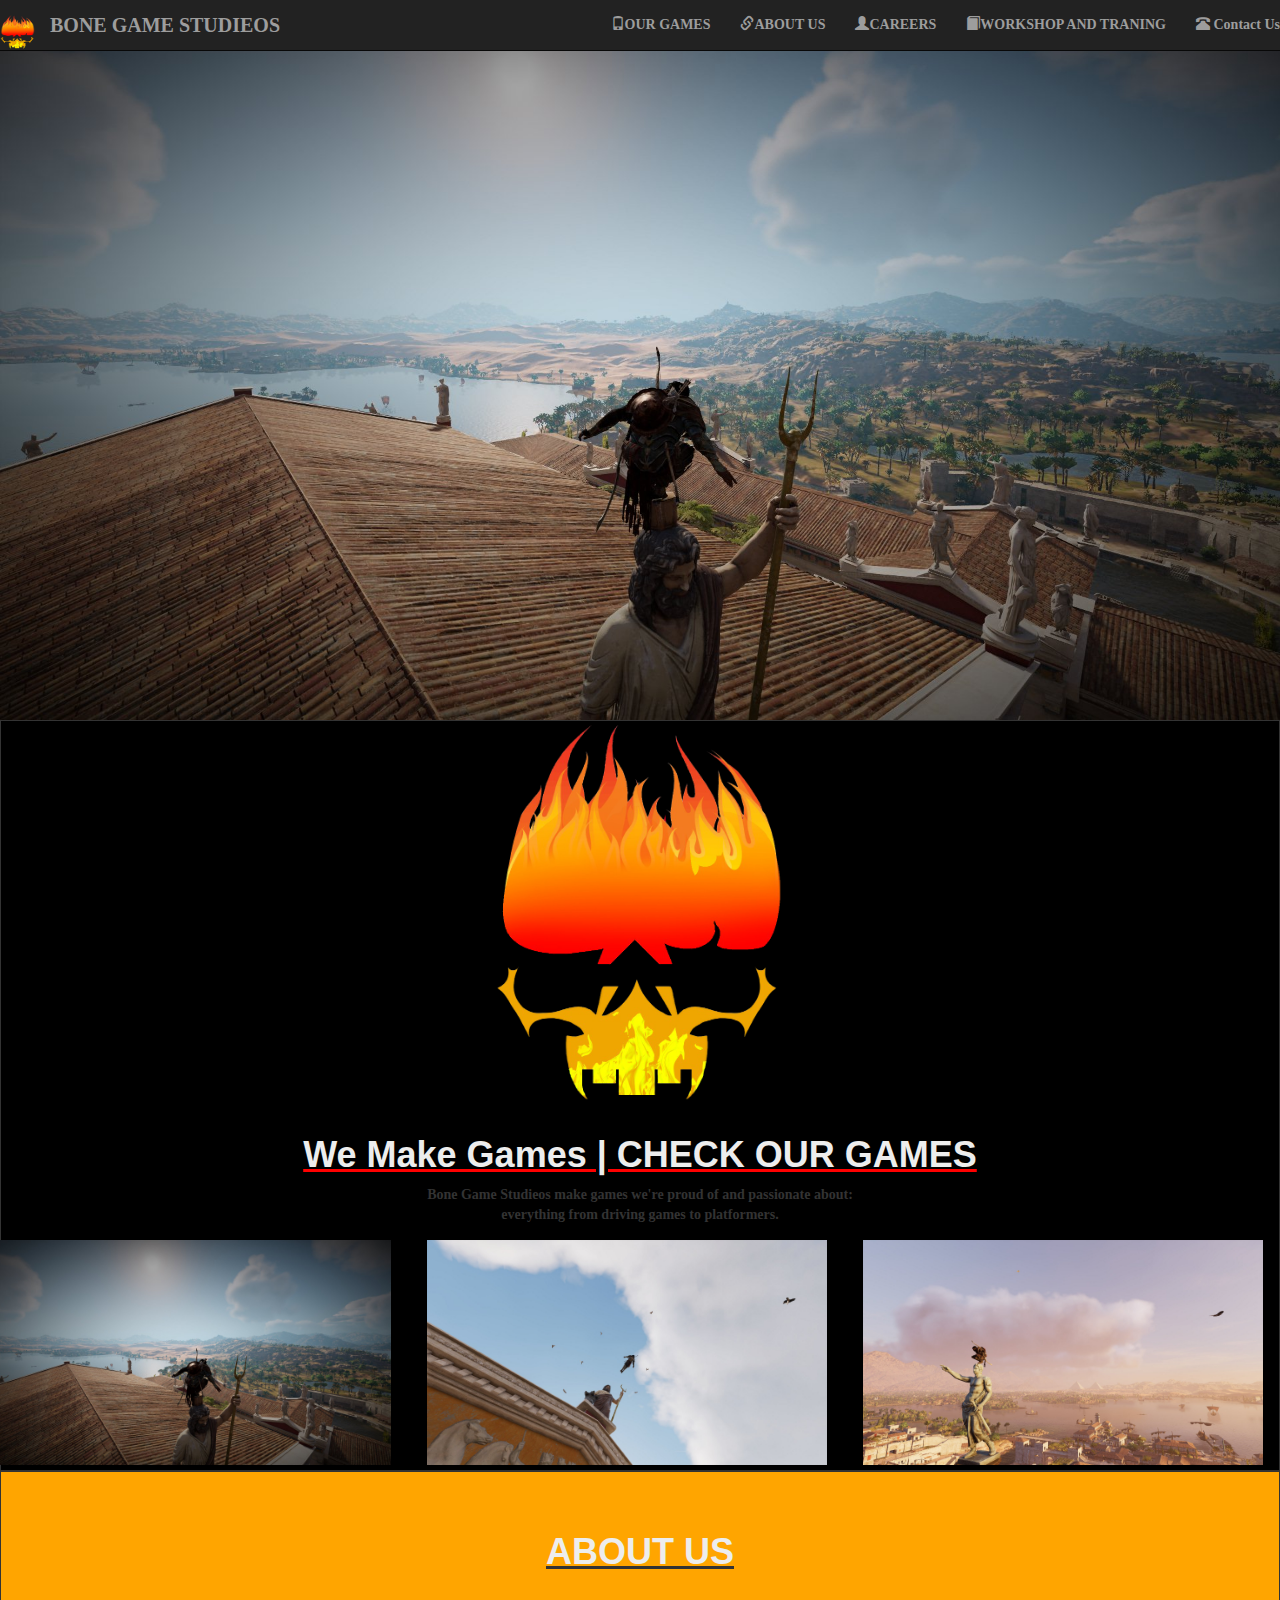
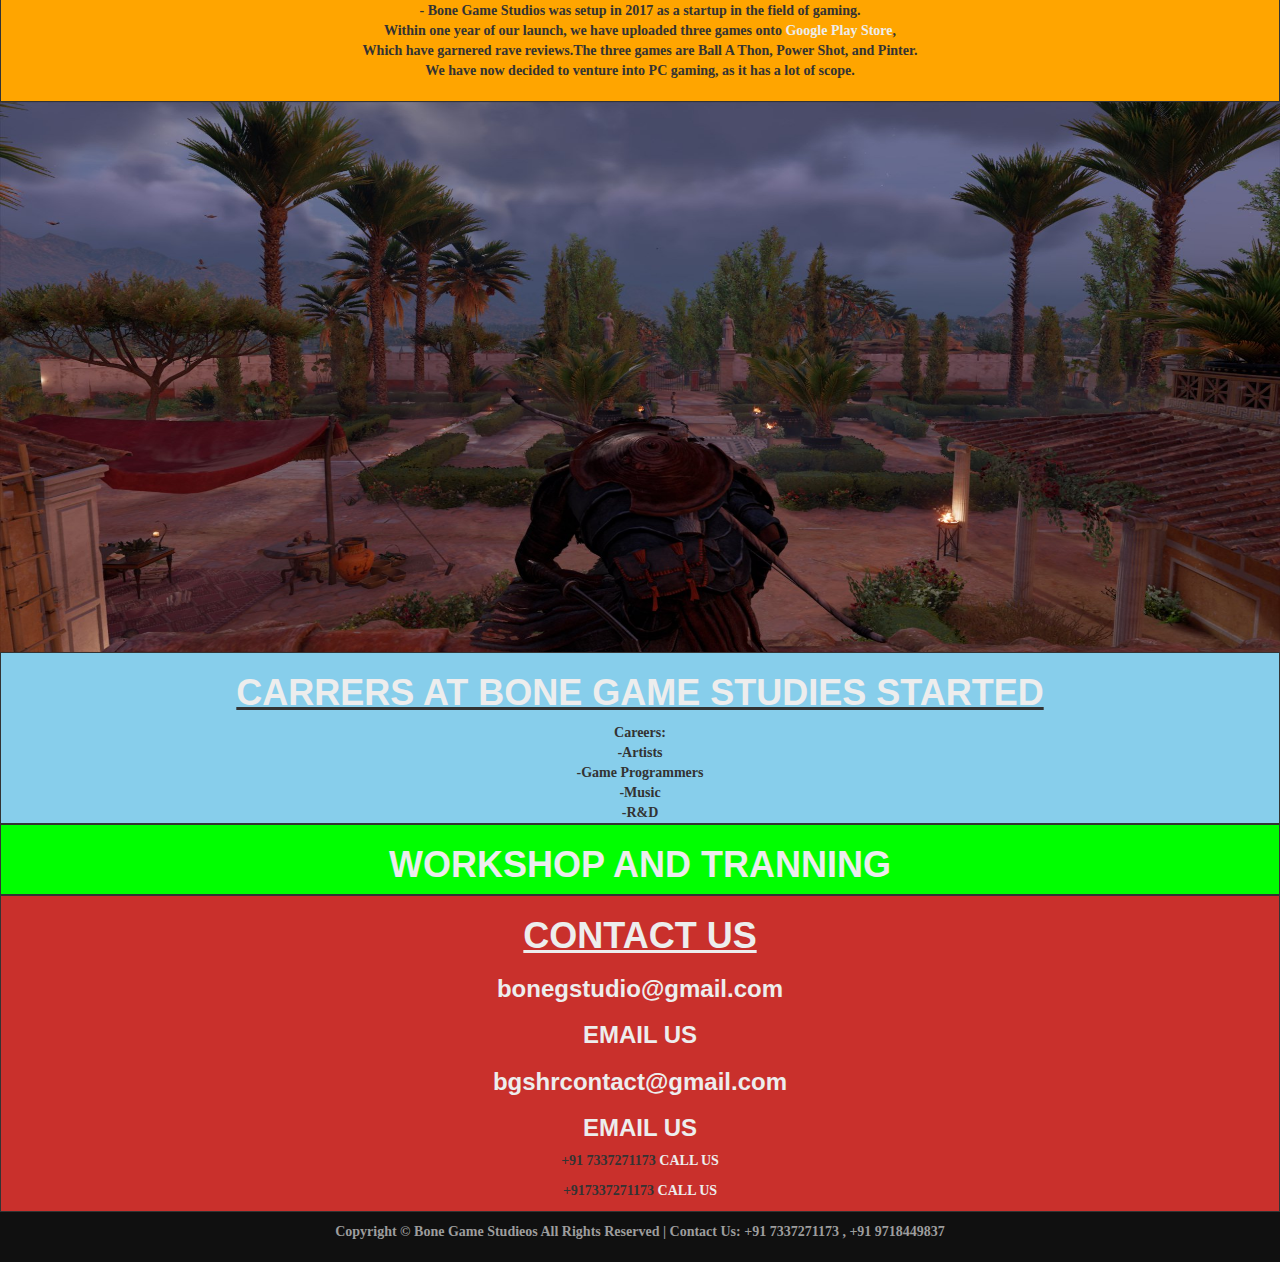
<file: index.html>
<!DOCTYPE html>
<html lang="en">
    
    <head>
        <meta name="viewport" content="width=device-width, initial-scale=1">
        <title>Welcome | BONE  GAME STUDIEOS </title>
        
        <!-- Bootstrap Core CSS -->
        <link href="css/bootstrap.css" rel="stylesheet">
        <!-- Custom CSS -->
        <link href="css/style.css" rel="stylesheet">
        <!-- jQuery -->
        <script src="js/jquery.js"></script>
        <!-- Bootstrap Core JavaScript -->
        <script src="js/bootstrap.min.js"></script>
        <!-- CSS -->
        <link href="bone.css" type="text/css" rel="stylesheet">
        <link rel="icon" href="img/1.png" type="image/x-icon" />
		<link rel="shortcut icon" href="img/1.png" type="image/x-icon" />

    </head>

    <body style="padding-top: 0; background-size: 100%;">
        <!-- Header -->
        <div class="navbar navbar-inverse navbar-fixed-top">
            <div class="container">
                <div class="navbar-header">
                    <button type="button" class="navbar-toggle" data-toggle="collapse" data-target="#myNavbar">
                        <span class="icon-bar"></span>
                        <span class="icon-bar"></span>
                        <span class="icon-bar"></span>                        
                    </button>
                    <a class="navbar-brand" href="index.html"><img src="img/1.png" alt="logo" width="35" height="35"/></a>
                    <a class="navbar-brand" href="index.html">BONE GAME STUDIEOS</a>
                </div>
                <div class="collapse navbar-collapse" id="myNavbar">
                    <ul class="nav navbar-nav navbar-right">
                        <li><a href="#ourgames"><span class="glyphicon glyphicon-phone"></span>OUR GAMES</a></li>
                        <li><a href="#aboutus"><span class="glyphicon glyphicon-link"></span>ABOUT US</a></li>
                        <li><a href="#carrers"><span class="glyphicon glyphicon-user"></span>CAREERS</a></li>
                        <li><a href="#work"><span class="glyphicon glyphicon-book"></span>WORKSHOP AND TRANING</a></li>
                        <li><a href="#contactus"><span class="glyphicon glyphicon-phone-alt"></span> Contact Us</a></li>
                    </ul>
                </div>
            </div>
        </div>
        <!--Header end-->
        <!--Main Content will start-->
        <div class="container">
            <div style="background-color: white">
          <!--<div id ="banner_image">-->
          <div class="container" style="background-size: 100%; margin: 0;">	
                  <!--  <center>
                        <div id="banner_content">
                            <div style="max-width:1000px">-->
          
    <img class="mySlides" src="img/2.jpg" alt="" style="width:100%">
    <img class="mySlides" src="img/3.jpg" alt="" style="width:100%">
    <img class="mySlides" src="img/4.jpg" alt="" style="width:100%">
    <img class="mySlides" src="img/5.jpg" alt="" style="width:100%">
    <img class="mySlides" src="img/6.jpg" alt="" style="width:100%">
    <img class="mySlides" src="img/7.jpg" alt="" style="width:100%">
 
            
<!--</center>-->
<script>
var myIndex = 0;
carousel();

function carousel() {
  var i;
  var x = document.getElementsByClassName("mySlides");
  for (i = 0; i < x.length; i++) {
    x[i].style.display = "none";  
  }
  myIndex++;
  if (myIndex > x.length) {myIndex = 1}    
  x[myIndex-1].style.display = "block";  
  setTimeout(carousel, 2000); // Change image every 2 seconds
}
</script>
          </div>
            </div>
            <!--changing image ended-->
            <!--OUR GAMES STARTED-->
          <div style="background-color: black; border: 1px solid">
              <center>
                  <img src="img/1.png" alt="icon" width="300px" hight="500px"/>
                  <h1 style="color: red" id="ourgames"><u><a href="ourgames.html" target="_blank">We Make Games | CHECK OUR GAMES</a></u></h1>
                  <p><b>Bone Game Studieos make games we're proud of and passionate about:<br />
                          everything from driving games to platformers.</b></p>
              </center>
              
                <div class="row">
                    <div class="column">
   <div class="con">
  <img src="img/2.jpg" alt="Avatar" class="ima">
  <div class="overlay">
      <a href="#" class="icon" title="User Profile"><h3>7 doors of wisdom</h3>
    <i class="fa fa-user"></i>
  </a>
  </div>
</div>
                </div>
                    <div class="column">
   <div class="con">
  <img src="img/3.jpg" alt="Avatar" class="ima">
  <div class="overlay">
      <a href="https://play.google.com/store/apps/details?id=com.bonegamestudio.powershot" target="_blank" class="icon" title="User Profile"><h3>Power Shot</h3>
    <i class="fa fa-user"></i>
  </a>
  </div>
</div>
                    </div>
                    <div class="column">
  <div class="con">
  <img src="img/4.jpg" alt="Avatar" class="ima">
  <div class="overlay">
      <a href="https://play.google.com/store/apps/details?id=com.bonegamestudio.Ballthon&hl=en" target="_blank" class="icon" title="User Profile"><h3>Ball of thone</h3>
    <i class="fa fa-user"></i>
  </a>
  </div>
</div>
</div>
                </div>
              </div>
            <!-- OUR GAMES ENDED-->
            <!-- WHO WE ARE -->
            <div>
                <div class="container">
                    <div class="c1">
                        <div id="aboutus">
                    <center>
                        <h1><u><br><a href="aboutus.html" target="_blank">
                            ABOUT US
                                </a></u>
                        </h1>
                        <br>
                        -	Bone Game Studios was setup in 2017 as a startup in the field of gaming.
                        <br>Within one year of our launch, we have uploaded three games onto <a href="#"><b>Google Play Store</b></a>,
                        <br>Which have garnered rave reviews.The three games are Ball A Thon, Power Shot, and Pinter.
                        <br> We have now decided to venture into PC gaming, as it has a lot of scope.<br><br>
                    </center>
                        </div>
                    </div>
                    <div id="c2">
                        <img src="img/7.jpg" alt="" id="c2">
                    </div>
                </div>
            </div>
            <!--WHO WE ARE ENDED-->
            <!--CARRERS AT BONE GAME STUDIES STARTED-->
            <div class="container">
                <div id="carrers"></div>
                <div id="w1">
                    <center> 
                        <h1><u><a href="carrers.html">CARRERS AT BONE GAME STUDIES STARTED</a><br></u></h1>
                    
                    Careers:    
                             <br>-Artists 
                             <br>-Game Programmers 
                             <br>-Music 
                             <br>-R&D 
                    </center>
                </div>
            </div>
            <!-- CARRERS AT BONE GAME STUDIES ENDED -->
            <!-- Work Shop and tranning started-->
            
            <div class="container">
                <div id="work"></div>
                <div class="t1">
                    
                    <center>
                    <h1><b> <a href="wandt.html">WORKSHOP AND TRANNING</a></b></h1>
                    </center>
                    
                </div>
            </div>
             <!-- Work Shop and tranning started-->
             <!-- contactus started-->
             <div class="container"><center>
                 <div class="us1">
                     <div id="contactus">
                         <h1><b><a href="contactus.html"><u>CONTACT US</u></a></b></h1>
                 
                 <div class="us2">
                     <h3><a href="mailto:bonegstudio@gmail.com">bonegstudio@gmail.com</a></h3> <h3><a href="https://gmail.com/">EMAIL US</a></h3>
                     <h3><a href="mailto:bgshrcontact@gmail.com">bgshrcontact@gmail.com</a></h3> <h3><a href="https://gmail.com/">EMAIL US</a></h3>
                     <p>+91 7337271173<a href="https://www.truecaller.com/"> CALL US</a></p> 
                     <p>+917337271173<a href="https://www.truecaller.com/"> CALL US</a></p>

                     </div>
                     </div>
             </div>
                 </center>
             </div>    
             <!--contactus ended-->
        </div>
                <!--Main Ended-->
        <!--Footer-->
        <footer>
            <div class="container">
                <center>
                    <p>Copyright &copy; Bone Game Studieos All Rights Reserved  | Contact Us: +91 7337271173 , +91 9718449837</p>	
                </center>
            </div>
        </footer>
        <!--Footer end-->
        
               
    </body>
</html>
</file>
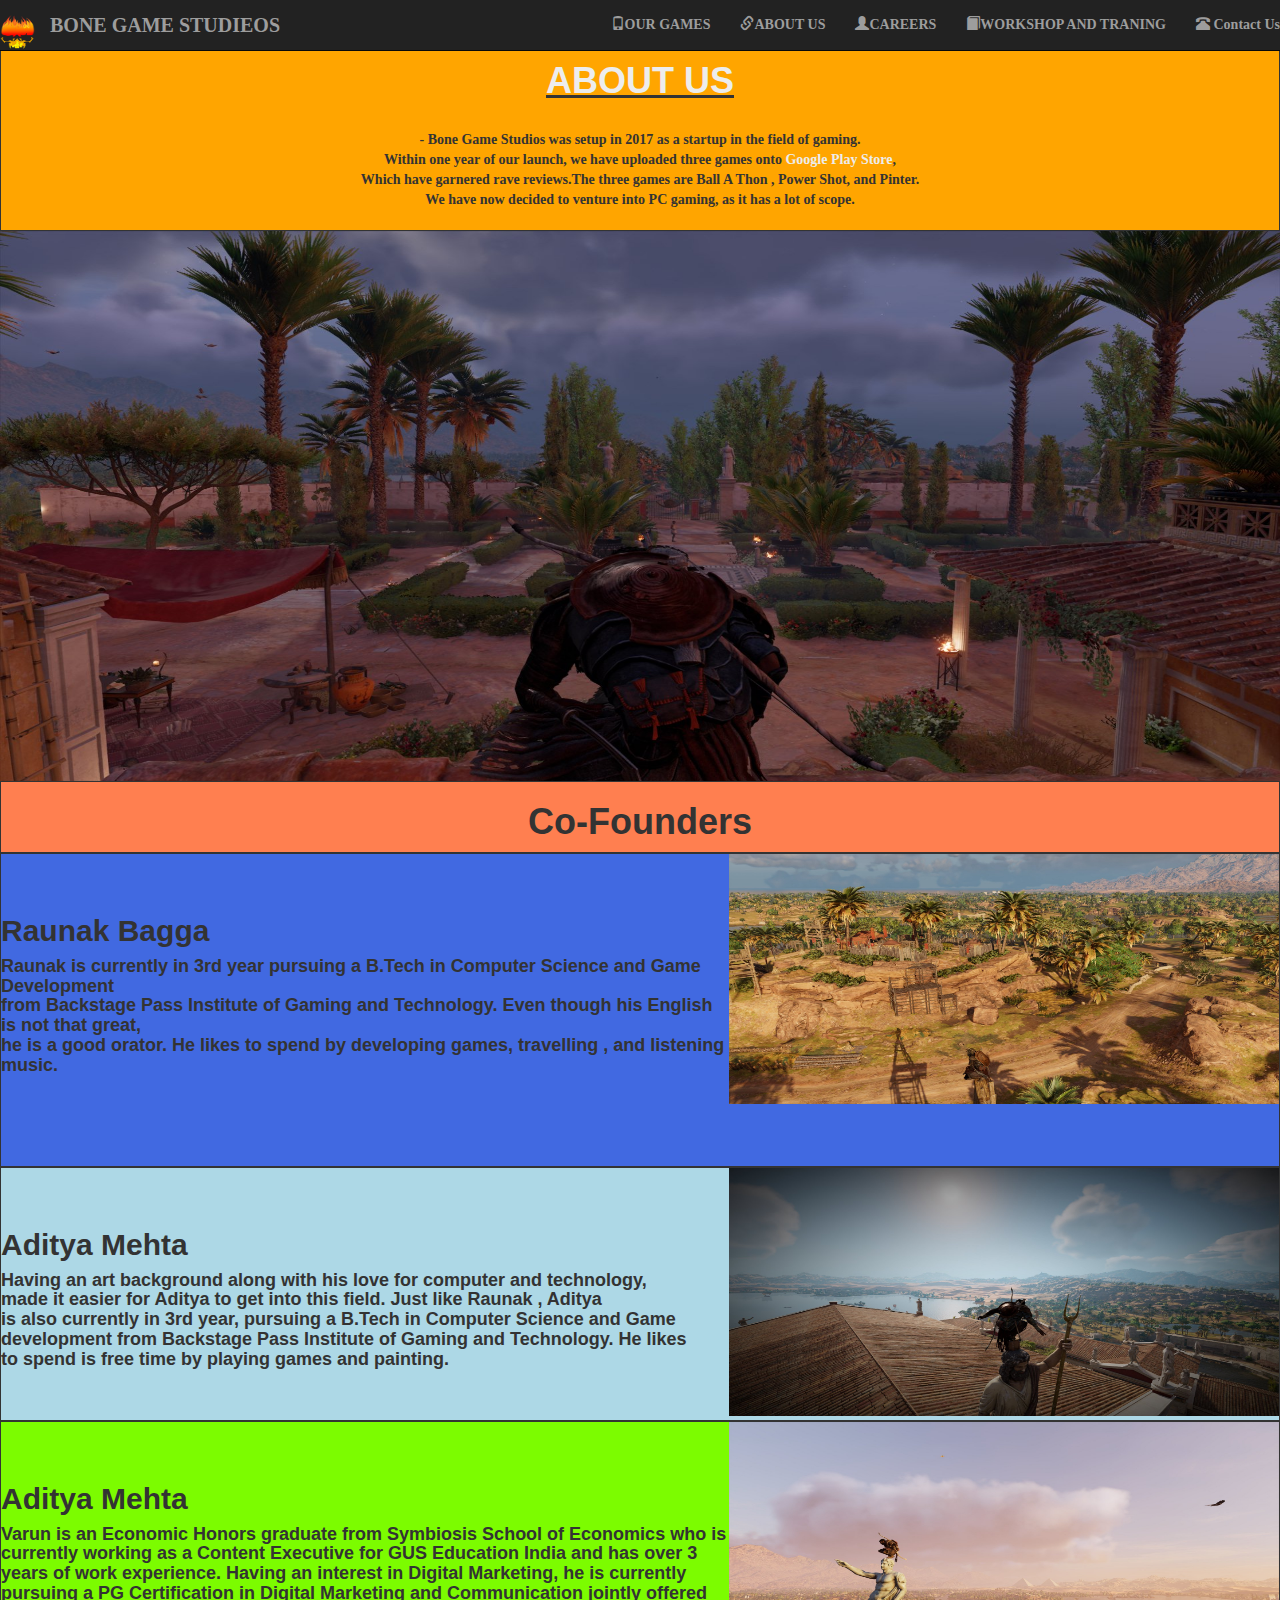
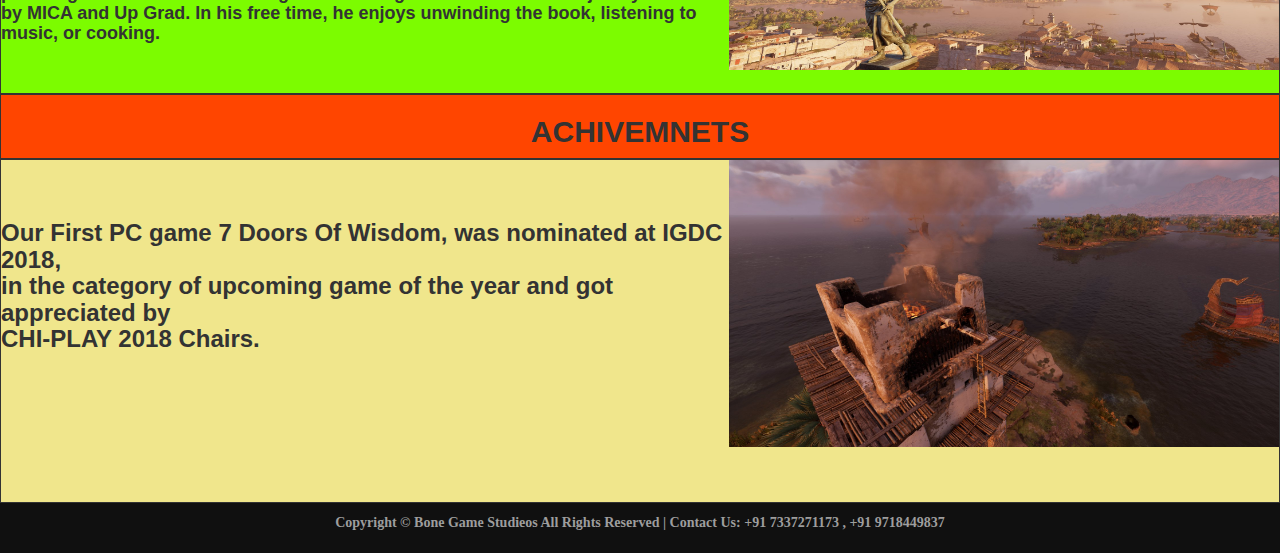
<file: aboutus.html>
<!DOCTYPE html>
<html lang="en">
    
    <head>
        <meta name="viewport" content="width=device-width, initial-scale=1">
        <title>Welcome | ABOUT US</title>
        
        <!-- Bootstrap Core CSS -->
        <link href="css/bootstrap.css" rel="stylesheet">
        <!-- Custom CSS -->
        <link href="css/style.css" rel="stylesheet">
        <!-- jQuery -->
        <script src="js/jquery.js"></script>
        <!-- Bootstrap Core JavaScript -->
        <script src="js/bootstrap.min.js"></script>
        <!-- CSS -->
        <link href="bone.css" type="text/css" rel="stylesheet">
        <link rel="icon" href="img/1.png" type="image/x-icon" />
		<link rel="shortcut icon" href="img/1.png" type="image/x-icon" />

    </head>

    <body style="padding-top: 0; background-size: 100%;">
        <!-- Header -->
        <div class="navbar navbar-inverse navbar-fixed-top">
            <div class="container">
                <div class="navbar-header">
                    <button type="button" class="navbar-toggle" data-toggle="collapse" data-target="#myNavbar">
                        <span class="icon-bar"></span>
                        <span class="icon-bar"></span>
                        <span class="icon-bar"></span>                        
                    </button>
                    <a class="navbar-brand" href="index.html"><img src="img/1.png" alt="logo" width="35" height="35"/></a>
                    <a class="navbar-brand" href="index.html">BONE GAME STUDIEOS</a>
                </div>
                <div class="collapse navbar-collapse" id="myNavbar">
                    <ul class="nav navbar-nav navbar-right">
                        <li><a href="ourgames.html" target="_blank"><span class="glyphicon glyphicon-phone"></span>OUR GAMES</a></li>
                        <li><a href="#"><span class="glyphicon glyphicon-link"></span>ABOUT US</a></li>
                        <li><a href="carrers.html" target="_blank"><span class="glyphicon glyphicon-user"></span>CAREERS</a></li>
                        <li><a href="work.html" target="_blank"><span class="glyphicon glyphicon-book"></span>WORKSHOP AND TRANING</a></li>
                        <li><a href="contactus.html" target="_blank"><span class="glyphicon glyphicon-phone-alt"></span> Contact Us</a></li>
                    </ul>
                </div>
            </div>
        </div>
        <!--Header end-->
        <!--Main Content will start-->
        <div class="container">
           <div class="c1">
                        <div id="aboutus">
                    <center>
                        <h1><u><br><a href="aboutus.html" target="_blank">
                            ABOUT US
                                </a></u>
                        </h1>
                        <br>
                        -	Bone Game Studios was setup in 2017 as a startup in the field of gaming.
                        <br>Within one year of our launch, we have uploaded three games onto <a href="#"><b> Google Play Store</b></a>,
                        <br>Which have garnered rave reviews.The three games are Ball A Thon , Power Shot, and Pinter.
                        <br> We have now decided to venture into PC gaming, as it has a lot of scope.<br><br>
                    </center>
                        </div>
                    </div>
            <!-- Image 1-->
                    <div id="c2">
                        <img src="img/7.jpg" alt="" id="c2">
                    </div>
            <!--Co Founders -->
            <!-- Raunak Bhagga-->
            <div id="c5" style="background-color: coral">
                <center><h1>Co-Founders</h1></center>
            </div>
            <div id="c3">
                <img src="img/8.jpg" alt="image" class="sevengames" width="550px" height="250px"><br><br>
                <h2> Raunak Bagga </h2>
                <h4>Raunak is currently in 3rd year pursuing a B.Tech in Computer Science and Game Development <br>
                    from Backstage Pass Institute of Gaming and Technology. Even though his English is not that great, <br>
                    he is a good orator. He likes to spend by developing games, travelling , and listening music.</h4><br>
                    <br>
                    <br>
                    <br>
                   
   

            </div>
            <!--END-->
            <!--Aditya Mehta-->
            <div id="c4">
                <img src="img/2.jpg" alt="image" class="sevengames" width="550px" height="248px"><br><br>
                <h2> Aditya Mehta</h2>
                <h4>Having an art background along with his love for computer and technology, <br>
                    made it easier for Aditya to get into this field. Just like Raunak , Aditya <br>
                    is also currently in 3rd year, pursuing a B.Tech in Computer Science and Game<br>
                    development from Backstage Pass Institute of Gaming and Technology. He likes <br>
                to spend is free time by playing games and painting.</h4>
                <br>
                <br>
                
                
            </div>
            <!-- Varun Mehata -->
            <div>
                <div id="c6">
                <img src="img/4.jpg" alt="image" class="sevengames" width="550px" height="248px"><br><br>
                <h2> Aditya Mehta</h2>
                <h4> Varun is an Economic Honors graduate from Symbiosis School of Economics who is 
                    currently working as a Content Executive for GUS Education India and has over 
                    3 years of work experience. Having an interest in Digital Marketing, he is 
                    currently pursuing a PG Certification in Digital Marketing and Communication 
                    jointly offered by MICA and Up Grad. In his free time, he enjoys unwinding the book, 
                    listening to music, or cooking.  </h4>
                <br>
                <br>
            </div>
        </div>
            <!--ACHIVEMENTS-->
            <div id="c9">
                <center><h2>ACHIVEMNETS </h2></center>
            </div>
            <div>
                <div id="c7">
                    <img src="img/6.jpg" alt="image" class="sevengames" width="550px" height="287px"><br><br>
                
                <h3>Our First PC game 7 Doors Of Wisdom, was nominated at IGDC 2018,<br> 
                    in the category of upcoming game of the year and got appreciated by <br>
                    CHI-PLAY 2018 Chairs. </h3>
                <br>
                <br>
                <br>
                <br>
                <br>
                <br>
                <br>
                </div>
            </div>
        <!--Footer-->
        </div>
        <footer>
            <div class="container">
                <center>
                    <p>Copyright &copy; Bone Game Studieos All Rights Reserved  |  Contact Us: +91 7337271173 , +91 9718449837</p>	
                </center>
            </div>
        </footer>
        <!--Footer end-->
    </body>
</html>
</file>
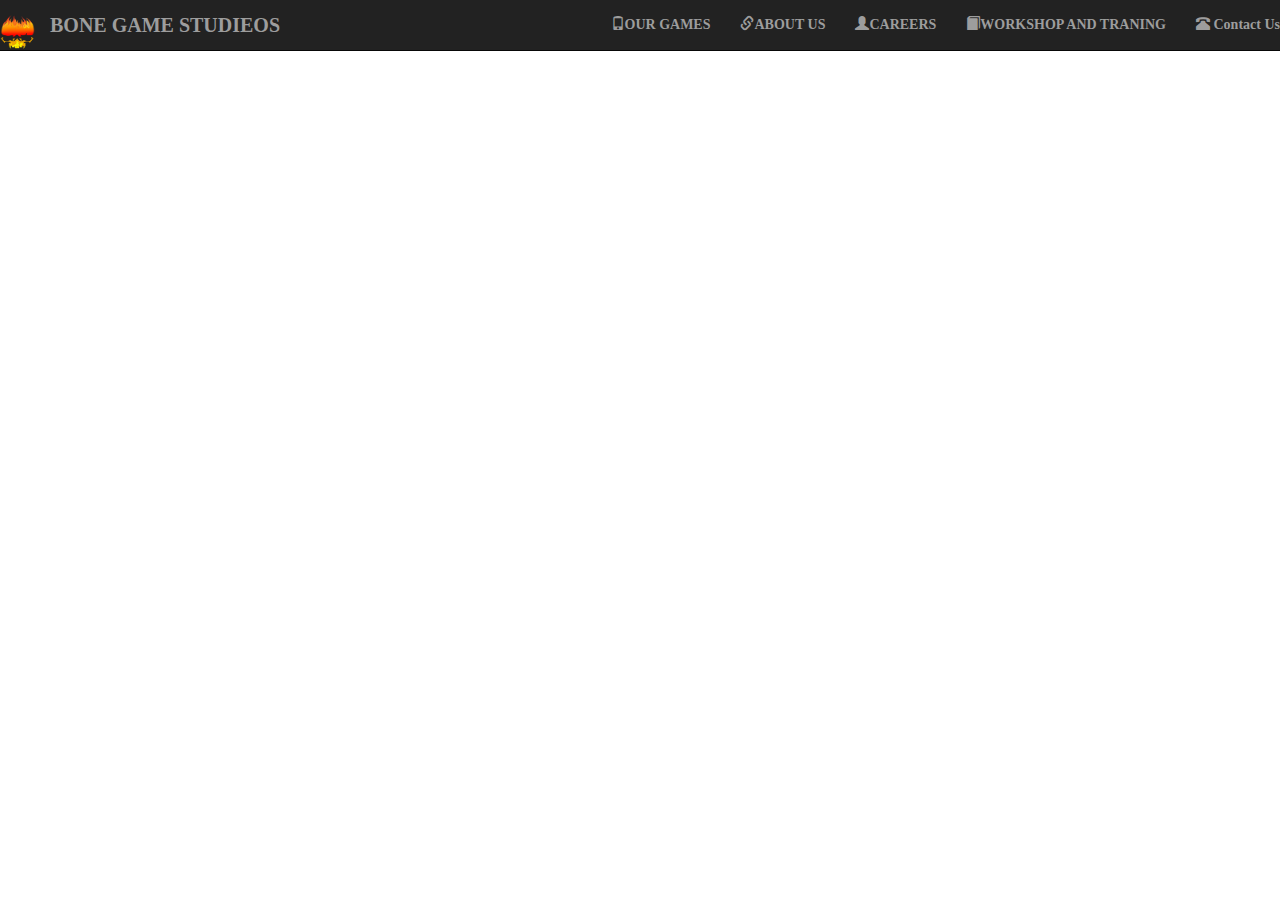
<file: carrers.html>
<!DOCTYPE html>
<html lang="en">
    
    <head>
        <meta name="viewport" content="width=device-width, initial-scale=1">
        <title>Welcome | CARRERS</title>
        
        <!-- Bootstrap Core CSS -->
        <link href="css/bootstrap.css" rel="stylesheet">
        <!-- Custom CSS -->
        <link href="css/style.css" rel="stylesheet">
        <!-- jQuery -->
        <script src="js/jquery.js"></script>
        <!-- Bootstrap Core JavaScript -->
        <script src="js/bootstrap.min.js"></script>
        <!-- CSS -->
        <link href="bone.css" type="text/css" rel="stylesheet">
        <link rel="icon" href="img/1.png" type="image/x-icon" />
		<link rel="shortcut icon" href="img/1.png" type="image/x-icon" />

    </head>

    <body style="padding-top: 0; background-size: 100%;">
        <!-- Header -->
        <div class="navbar navbar-inverse navbar-fixed-top">
            <div class="container">
                <div class="navbar-header">
                    <button type="button" class="navbar-toggle" data-toggle="collapse" data-target="#myNavbar">
                        <span class="icon-bar"></span>
                        <span class="icon-bar"></span>
                        <span class="icon-bar"></span>                        
                    </button>
                    <a class="navbar-brand" href="index.html"><img src="img/1.png" alt="logo" width="35" height="35"/></a>
                    <a class="navbar-brand" href="index.html">BONE GAME STUDIEOS</a>
                </div>
                <div class="collapse navbar-collapse" id="myNavbar">
                    <ul class="nav navbar-nav navbar-right">
                        <li><a href="ourgames.html"><span class="glyphicon glyphicon-phone"></span>OUR GAMES</a></li>
                        <li><a href="aboutus.html" target="_blank"><span class="glyphicon glyphicon-link"></span>ABOUT US</a></li>
                        <li><a href="#" target="_blank"><span class="glyphicon glyphicon-user"></span>CAREERS</a></li>
                        <li><a href="work.hyml" target="_blank"><span class="glyphicon glyphicon-book"></span>WORKSHOP AND TRANING</a></li>
                        <li><a href="contactus.html" target="_blank"><span class="glyphicon glyphicon-phone-alt"></span> Contact Us</a></li>
                    </ul>
                </div>
            </div>
        </div>
        <!--Header end-->
        <!--Main Content will start-->
       <div class="container">
           
       </div>
    </body>
</html>
</file>
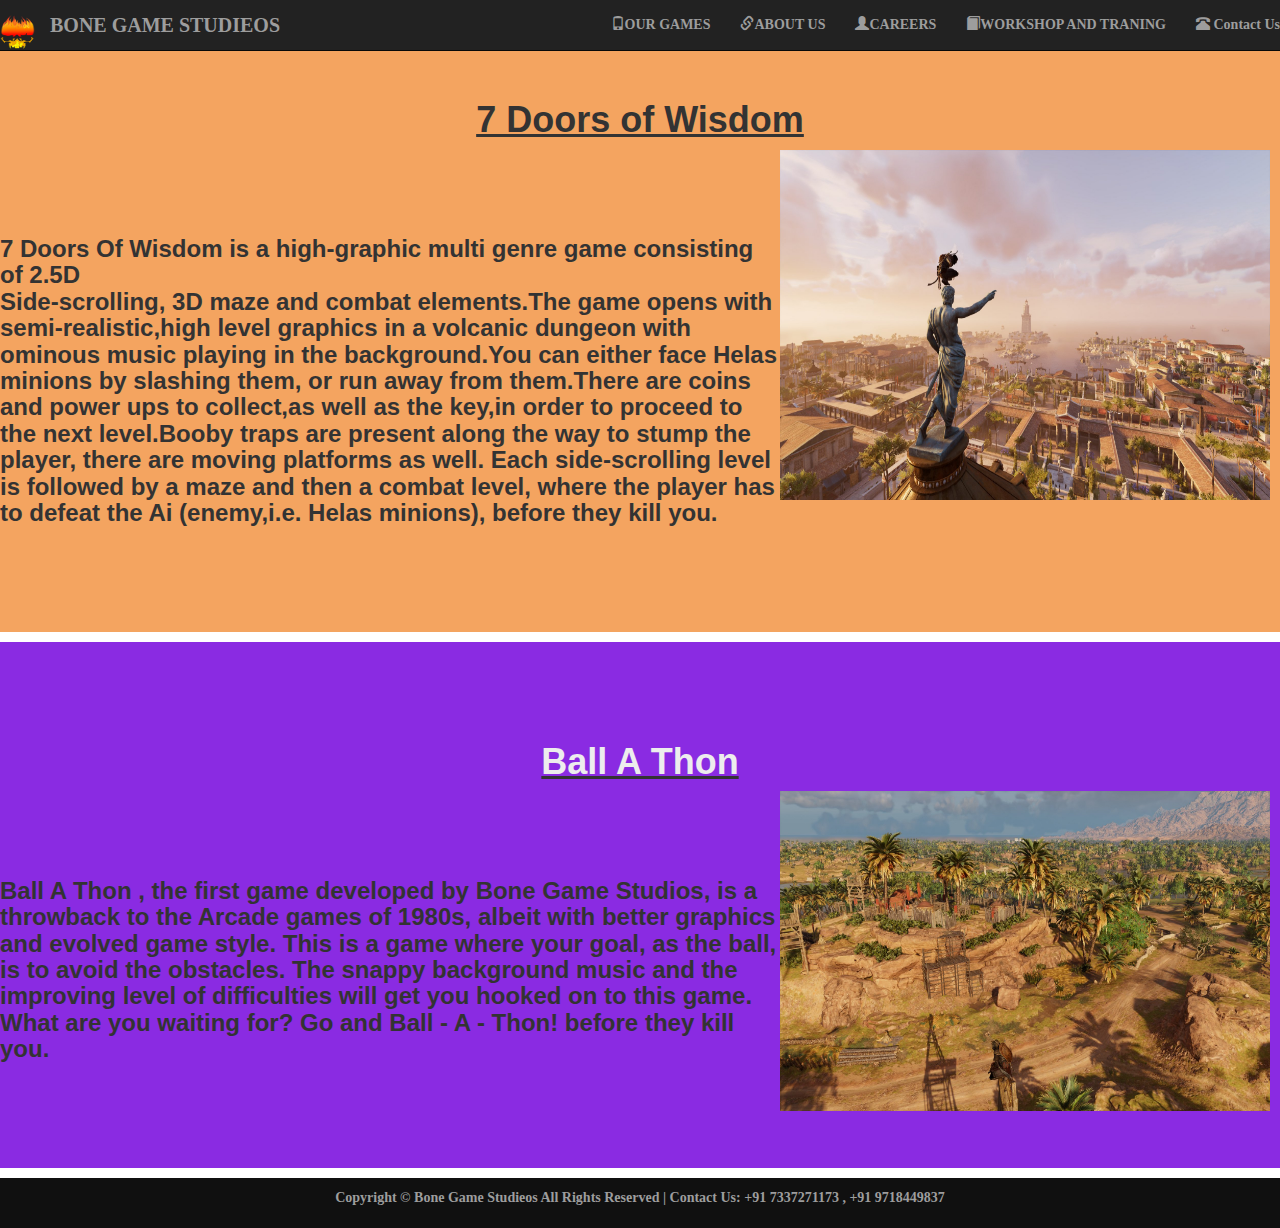
<file: ourgames.html>
<!DOCTYPE html>
<html lang="en">
    
    <head>
        <meta name="viewport" content="width=device-width, initial-scale=1">
        <title>Welcome | OUR GAMES</title>
        
        <!-- Bootstrap Core CSS -->
        <link href="css/bootstrap.css" rel="stylesheet">
        <!-- Custom CSS -->
        <link href="css/style.css" rel="stylesheet">
        <!-- jQuery -->
        <script src="js/jquery.js"></script>
        <!-- Bootstrap Core JavaScript -->
        <script src="js/bootstrap.min.js"></script>
        <!-- CSS -->
        <link href="bone.css" type="text/css" rel="stylesheet">
        <link rel="icon" href="img/1.png" type="image/x-icon" />
		<link rel="shortcut icon" href="img/1.png" type="image/x-icon" />

    </head>

    <body style="padding-top: 0; background-size: 100%;">
        <!-- Header -->
        <div class="navbar navbar-inverse navbar-fixed-top">
            <div class="container">
                <div class="navbar-header">
                    <button type="button" class="navbar-toggle" data-toggle="collapse" data-target="#myNavbar">
                        <span class="icon-bar"></span>
                        <span class="icon-bar"></span>
                        <span class="icon-bar"></span>                        
                    </button>
                    <a class="navbar-brand" href="index.html"><img src="img/1.png" alt="logo" width="35" height="35"/></a>
                    <a class="navbar-brand" href="index.html">BONE GAME STUDIEOS</a>
                </div>
                <div class="collapse navbar-collapse" id="myNavbar">
                    <ul class="nav navbar-nav navbar-right">
                        <li><a href="#"><span class="glyphicon glyphicon-phone"></span>OUR GAMES</a></li>
                        <li><a href="aboutus.html" target="_blank"><span class="glyphicon glyphicon-link"></span>ABOUT US</a></li>
                        <li><a href="carrers.html" target="_blank"><span class="glyphicon glyphicon-user"></span>CAREERS</a></li>
                        <li><a href="work.hyml" target="_blank"><span class="glyphicon glyphicon-book"></span>WORKSHOP AND TRANING</a></li>
                        <li><a href="contactus.html" target="_blank"><span class="glyphicon glyphicon-phone-alt"></span> Contact Us</a></li>
                    </ul>
                </div>
            </div>
        </div>
        <!--Header end-->
        <!--Main Content will start-->
       <div class="container">
        
            <!--changing image ended-->
            <!-- 7 Doors Of Wisdom Started -->
            
            <div style="background-color: sandybrown">
                <div style="padding-left: 0;padding-right: 0;">
                <center>
                    <br><br> <br><br><h1><u>7 Doors of Wisdom</u></h1> 
                </center>
                <img src="img/5.jpg" alt="image" class="sevengames" width="500px" height="350px" style="padding-bottom: 0;padding-right: 10px"><br><br>
                <h3>
                    <br>7 Doors Of Wisdom is a high-graphic multi genre game consisting of 2.5D <br>Side-scrolling,
                    3D maze and combat elements.The game opens with semi-realistic,high level graphics 
                    in a volcanic dungeon with ominous music playing in the background.You can either 
                    face Helas minions by slashing them, or run away from them.There are coins and power
                    ups to collect,as well as the key,in order to proceed to the next level.Booby traps 
                    are present along the way to stump the player, there are moving platforms as well.
                    Each side-scrolling level is followed by a maze and then a combat level,
                    where the player has to defeat the Ai (enemy,i.e. Helas minions),
                    before they kill you.<br><br><br><br><br>
                </h3>
                 
                </div>
            </div>
           
            <!-- 7 Doors Of Wisdom Ended -->
            <!-- BALL A THON STARTED -->
            
            <div style="background-color:blueviolet">
                <div style="padding-left: 0;padding-right: 0">
                <center>
                    <br><br> <br><br><h1><u><a href="https://play.google.com/store/apps/details?id=com.bonegamestudio.Ballthon&hl=en">Ball A Thon</a></u></h1> 
                </center>
                <img src="img/8.jpg" alt="image" class="sevengames" width="500px" height="350px" style="padding-bottom: 30px;padding-right: 10px"><br><br>
                <h3>
                    <br>Ball A Thon , the first game developed by Bone Game 
                    Studios, is a throwback to the Arcade games of 1980s, 
                    albeit with better graphics and evolved game style. This is  
                    a game where your goal, as the ball, is to avoid the 
                    obstacles. The snappy background music and the 
                    improving level of difficulties will get you hooked on to 
                    this game. What are you waiting for? Go and Ball - A - Thon!
                    before they kill you.<br><br><br><br><br>
                </h3>
                 
                </div>
            </div>
            
            <!-- BALL A THON ENDED --> 
        </div>
        <!--Footer-->
        <footer>
            <div class="container">
                <center>
                    <p>Copyright &copy; Bone Game Studieos All Rights Reserved  | Contact Us: +91 7337271173 , +91 9718449837</p>	
                </center>
            </div>
        </footer>
        <!--Footer end-->
    </body>
</html>
</file>
<file: css/style.css>
body,
html {
    width: 100%;
    height: 100%;
}

body{
    padding-top:100px;
}

body,
h1,
h2,
h3,
h4,
h5,
h6 {
    font-family: "Lato","Helvetica Neue",Helvetica,Arial,sans-serif;
    font-weight: 700;
}

#content{
    min-height: 600px;
}

#banner_image {
    padding-bottom: 50px;
    text-align: center;
    color: #f8f8f8;
    background: url(../img/intro-bg_1.jpg) no-repeat center center;
    background-size: cover;
}

#banner_content {
    position: relative;
    padding-top: 6%;
    padding-bottom: 6%;
    margin-top: 12%;
    margin-bottom: 12%;
    background-color: rgba(0, 0, 0, 0.7);
    max-width: 660px;
}

#item_list {
    padding-top: 50px;
}

/*This code ensures that when we navigate to a particular section of a page, the section does not get lost behind the header*/
#cameras:before, #watches:before, #shirts:before{
    display: block; 
    content: " "; 
    margin-top: -85px; 
    height: 85px; 
    visibility: hidden;
}


#login-panel .panel-footer{
    font-weight:normal;
}

footer {
    padding: 10px 0;
    background-color: #101010;
    color:#9d9d9d;
    bottom: 0;
    width: 100%;
}

.red{
    color:red;
}

#settings-container{
    margin-bottom:10px;
}

.navbar-brand{
    font-size:20px;
}

@media(max-width:768px) {
    #banner_content {
        padding-bottom: 15%;
    }
    footer{
        text-align:left;
    }
}

.remove_item_link{
    color:#0000ff;
}
</file>
<file: bone.css>
body{   
    width: 100%;    
    height: 100%;    
    margin: 0;
    font-family: Lucida Sans Unicode;
    
    
} 
 
a{    
    text-decoration: none;     
    background-color: transparent;     
    color:#ededed; 
}
.classheader{
       background-color:#000;     
       color:#fff;     
       border-color: #080808;     
       min-height: 50px;     
       border: 1px solid transparent; 
}
 
.inn1{
      float: left;   
      height: 50px;     
      padding: 15px;     
      font-size: 20px;     
      font-weight: bold; 
  
}
.inn2
{
        float:right;   
        text-decoration: none;
        font-size:14px;     
        height: 50px;     
        padding: 15px 15px;     
        font-size:16px;     
        font-weight: bold;   
}
#banner_image
{
      padding-bottom: 100px;     
      margin-bottom: 20px;     
      text-align: center;
      color: #f8f8f8;     
      background: url(img/2.jpg) no-repeat center;     
      background-size: cover; 
}
nav{
    list-style-type: none;
    margin: 0;
    padding: 0;
}
li a{
 
}
.inner-header
{
    width: 80%;
    margin:auto;
}
.content
{
    min-height: 600px; 
}

.inner-bannerimage
{
      padding-top: 12%;     
      width:80%;     
      margin:auto; 
}
.banner_content
{
        position: relative;     
        padding-top: 6%;     
        padding-bottom: 6%;     
        overflow:hidden;    
        margin-bottom: 12%;     
        background-color: rgba(0, 0, 0, 0.7);     
        max-width: 660px; 
            
}
.button
{
           color: #fff;  
           background-color: #c9302c; 
           border-color: #ac2925;   
           box-shadow: inset 0 3px 5px rgba(0, 0, 0, .125);    
           padding: 10px 16px;   
           font-size: 18px;     
           border-radius: 6px; 
}
.container
{
     width:100%;  
     margin:auto;     
     overflow:hidden;
     padding-left: 0;
     padding-right: 0;
     padding-top: 0;
}
.items{
     width:30%; 
     display: block;     
     padding: 4px;  
     margin-bottom: 20px;     
     line-height: 1.42857143;    
     background-color: #fff;   
     border: 1px solid #ddd;   
     border-radius: 4px;  
     float:left;     
     margin-left:1%; 
}
.thumbnail
{
      display: block;  
      max-width: 100%;     
      height: auto;
}
.caption
{
       color:#000;    
       padding:0px 10px 10px;
       font-weight: bold;   
       text-align: center; 
}
.element{
     background-color: #000;   
     color:#fff;    
     font-size:14px; 
}
#image{
    float: left;
    padding: 0px 20px 20px 20px;
}
#identity{
    overflow: auto;
}
#identitytwo{
    overflow: auto;
}
#imagetwo{
    float: right;
    padding:  0px 20px 20px 20px;
}
#banner_image_one
{
      padding-bottom: 100px;     
      margin-bottom: 20px;     
           
      color: #f8f8f8;     
      background: url(img/3.jpg) no-repeat center;     
      background-size: cover; 
}
#banner_image_two
{
      padding-bottom: 100px;     
      margin-bottom: 20px;     
      text-align: center;     
      color: #f8f8f8;     
      background: url(img/4.jpg) no-repeat center;     
      background-size: cover; 
}
.con {
  position: relative;
  width: 100%;
  max-width: 400px;
}

.ima {
  display: block;
  width: 100%;
  height: auto;
}

.overlay {
  position: absolute;
  top: 0;
  bottom: 0;
  left: 0;
  right: 0;
  height: 100%;
  width: 100%;
  opacity: 0;
  transition: .5s ease;
  background-color: red;
  
}

.con:hover .overlay {
  opacity: 1;
}

.icon {
  color: white;
  font-size: 100px;
  position: absolute;
  top: 50%;
  left: 50%;
  transform: translate(-50%, -50%);
  -ms-transform: translate(-50%, -50%);
  text-align: center;
}

.fa-user:hover {
  color: #eee;
}
.column {
  float: left;
  width: 33.33%;
  padding: 5px;
}

.c1{
    border: 1px solid;
    background-color: orange;
}
#c2
{
    width: 100%;
    height: 550px;
}
#w1{
    border: 1px solid;
    background-color:skyblue;
}
.t1{
    border: 1px solid;
    background-color:lime;
}
.us1{
   border: 1px solid;
    background-color:#c9302c; 
}
.sevengames{
    float:right;
    padding: 0px 0px 0px 0px;
}
.g1{
    float: right;
}
#c3{
    border: 1px solid;
    background-color: royalblue;
}
#c4{
    border: 1px solid;
    background-color: lightblue;
}
#c5{
    border: 1px solid;
    background-color: maroon;
}
#c6{
    border: 1px solid;
    background-color: lawngreen;
}
#c7{
    border: 1px solid;
    background-color: khaki;
}
#c9{
    border: 1px solid;
    background-color: orangered;
}
</file>
